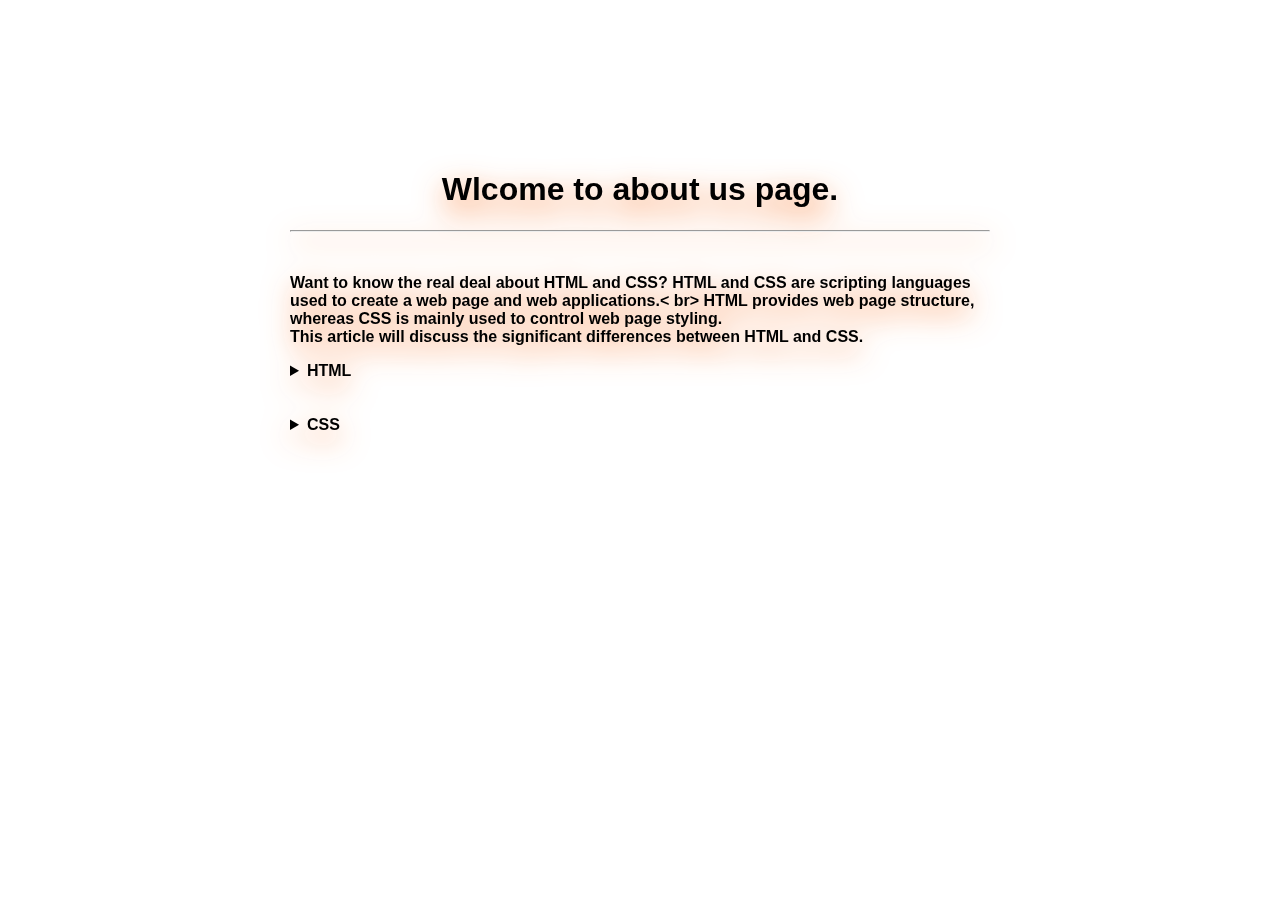
<file: about.html>
<html>
<head>
<style>
	body {
		font-family: arial;
		margin: 0;
		padding: 0;
		display: flex;
		justify-content: center;
		align-items: center;
		height: 100vh;
		
	
		}
	
	.main {
		
		padding: 19px;
		
		width: 700px;
		height: 600px;
		border-radius: 2px;
		filter: drop-shadow(1px 10px 15px rgba(250, 113, 33, 0.925));
	}
	@media screen and (max-width: 768px) {
		.main {
			width: 90%;
			height: 90%;
		}
	}
</style>
<meta charset="UTF-8">
<meta name="viewport" content="width=device-width, initial-scale=1.0">
</head>
<body>
<b>
<div class="main">
<h1 style="text-align:center;"> Wlcome to about us page.</h1>
<hr>
<br>
<p>
Want to know the real deal about HTML and CSS? HTML and CSS are scripting languages used to create a web page and web applications.<
br>
 HTML provides web page structure, whereas CSS is mainly used to control web page styling.<br>
 This article will discuss the significant differences between HTML and CSS.
<details>
<summary>HTML</summary>
<p>HyperText: HyperText or “text wrapped within a text.” is very similar to a hyperlink, but contains an underlying text which,<br>
 when clicked, initiates a redirection to a new webpage.
Markup language: A markup language needn’t be a programming language,<br>
 but helps in applying formatting and layout to a text document. <br>
 It helps create a more dynamic and interactive text content.
 </p>
 </details>
 <br>
 <br>

 
 <details>
 <summary>CSS</summary>
 <p>Casading Style Sheets, fondly referred to as CSS, is a simple design language intended to simplify the process<br>
 of making web pages presentable.CSS is designed to enable the separation of document content from document<br>
 presentation, including elements such as font, layout, and colors.<br>
The style definitions are usually saved in external .css files.</p>
</details>
</b>
</body>
</html>
</file>
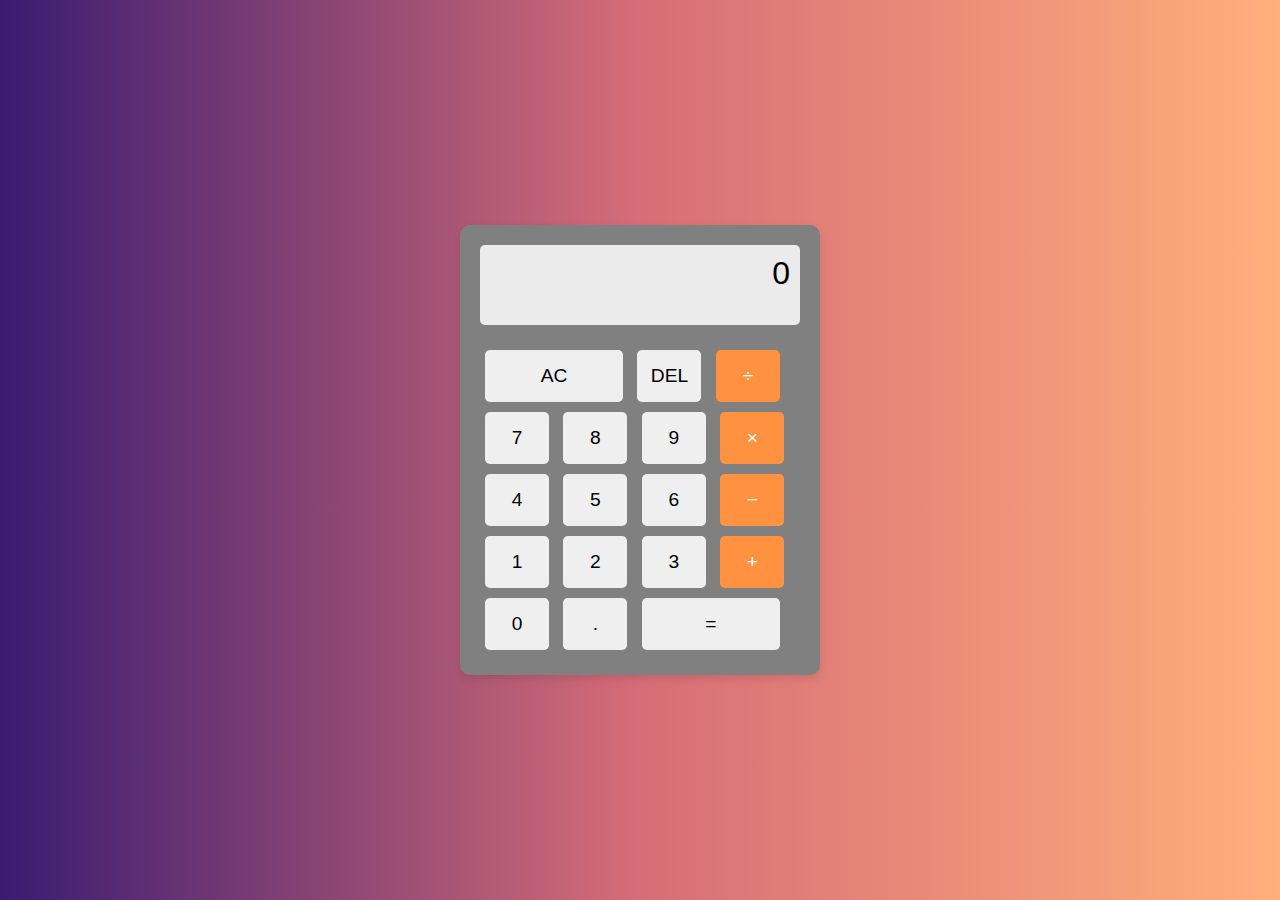
<file: calc.html>
<html>
    <head>
  <link rel="stylesheet" href="calc.css">
  <meta charset="UTF-8">
  <meta name="viewport" content="width=device-width, initial-scale=1.0">
</head>
<body>
  <div id="calculator">
    <div id="display">
      <div id="previous-operand"></div>
      <div id="current-operand">0</div>
    </div>
    <button class="span-two" id="clear">AC</button>
    <button id="delete">DEL</button>
    <button class="operation" id="divide">÷</button>

    <button class="number">7</button>
    <button class="number">8</button>
    <button class="number">9</button>
    <button class="operation" id="multiply">×</button>

    <button class="number">4</button>
    <button class="number">5</button>
    <button class="number">6</button>
    <button class="operation" id="subtract">−</button>

    <button class="number">1</button>
    <button class="number">2</button>
    <button class="number">3</button>
    <button class="operation" id="add">+</button>

    <button class="number">0</button>
    <button id="dot">.</button>
    <button id="equals" class="span-two">=</button>
  </div>
  <script src="calc.js"></script>
</body>
</html>
</file>
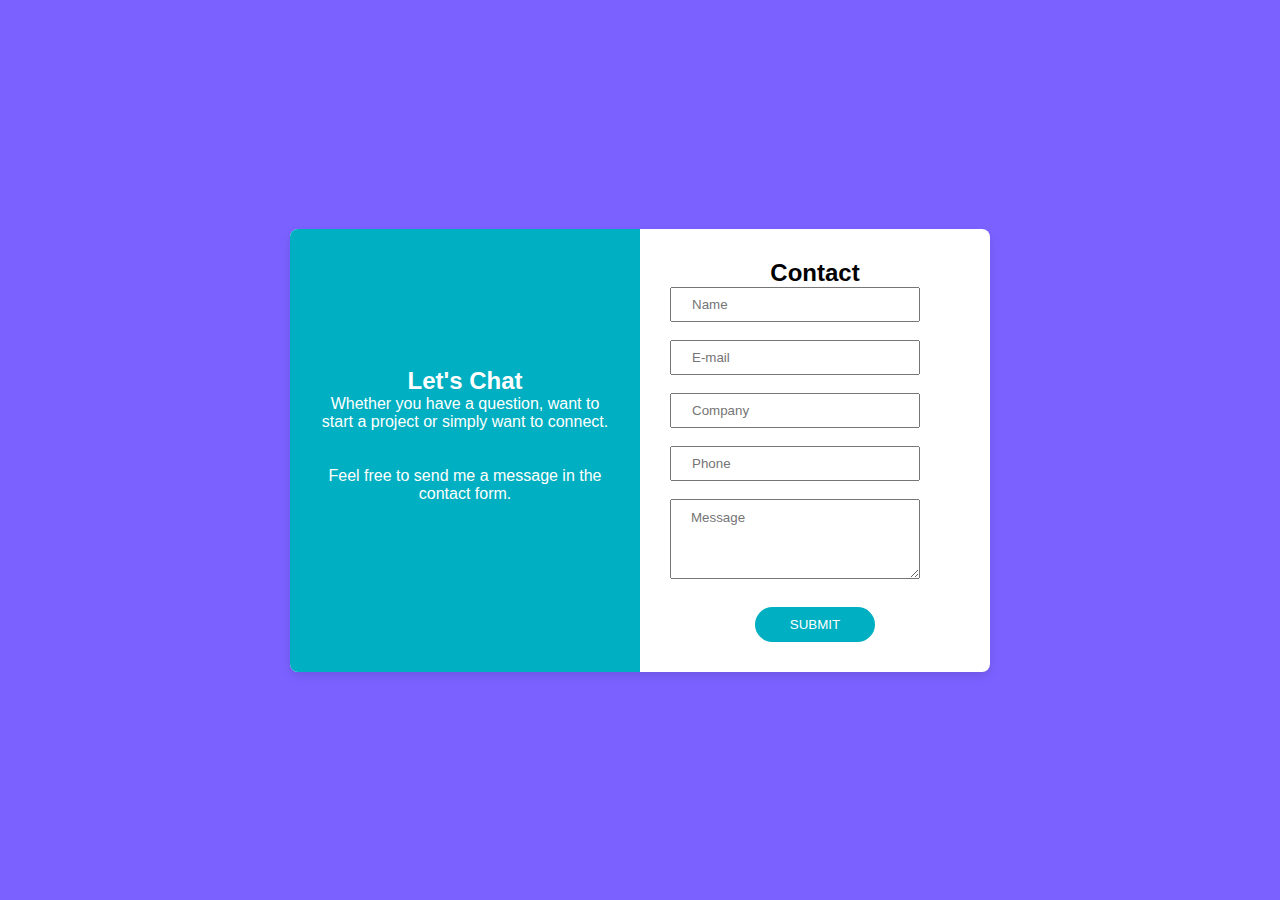
<file: contect.html>
<html>
<head>
<style>
* {
    margin: 0;
    padding: 0;
    box-sizing: border-box;
    font-family: Arial, sans-serif;
}

body {
    background-color: #7B61FF;
    display: flex;
    justify-content: center;
    align-items: center;
    height: 100vh;
}

.main {
    display: flex;
    width: 700px;
    background: white;
    border-radius: 8px;
    overflow: hidden;
    box-shadow: 0px 4px 10px rgba(0, 0, 0, 0.1);
}

.left-section {
    background-color: #00AFC1;
    color: white;
    padding: 30px;
    width: 50%;
}

.right-section {
    padding: 30px;
    width: 50%;
}
input[type="text"],
input[type="email"]
{
    color: black;
    height: 35px;
    width: 250px;
    padding: 10px 20px;
}

textarea{
    width: 250px;
    height: 80px;
    padding: 10px 20px ;
}
button {
    background-color: #00AFC1;
    color: white;
    padding: 10px;
    border: none;
    border-radius: 25px;
    margin-top: 10px;
    cursor: pointer;
    width: 120;
}

button:hover {
    background-color: #008C9E;
}
@media screen and (max-width: 768px) {
    .main {
        flex-direction: column;
        width: 90%;
    }
    .left-section, .right-section {
        width: 100%;
    }
    input[type="text"],
    input[type="email"],
    textarea {
        width: 100%;
    }
    
}
</style>
    <meta charset="UTF-" />
    <meta name="viewport" content="width=device-width, initial-scale=1.0" />
    <title>Contact Form</title>
</head>
<body>
    <div class="main">
        <div class="left-section">
		<br>
		<br>
		<br>
		<br>
		<br>
		<br>
		<center>
            <h2>Let's Chat</h2>
            <p>Whether you have a question, want to start a project or simply want to connect.</p>
			<br>
			<br>
            <p>Feel free to send me a message in the contact form.</p>
		</center>
        </div>
        <div class="right-section">
            <h2 style="text-align: center;">Contact</h2>
            <form>
               

                <input type="text" id="name" name="name" placeholder="Name" required />
                <br>
                <br>
              
                <input type="email" id="email" name="email"placeholder="E-mail" required/>
                <br>
                <br>
       
                <input type="text" id="company" name="company" placeholder="Company" required />
                <br>
                <Br>
                <input type="text" name="phone" placeholder="Phone" id="phone" maxlength="10" onclick="validatePhone()" required />
                <br>
                <br>
               
                <textarea id="message" name="message" placeholder="Message" required /></textarea>
                <br>
                <Br>
                    <center>
                <button type="submit">SUBMIT</button>
            </center>
            </form>
        </div>
    </div>
   
    </script>
</body>
</html>
</file>
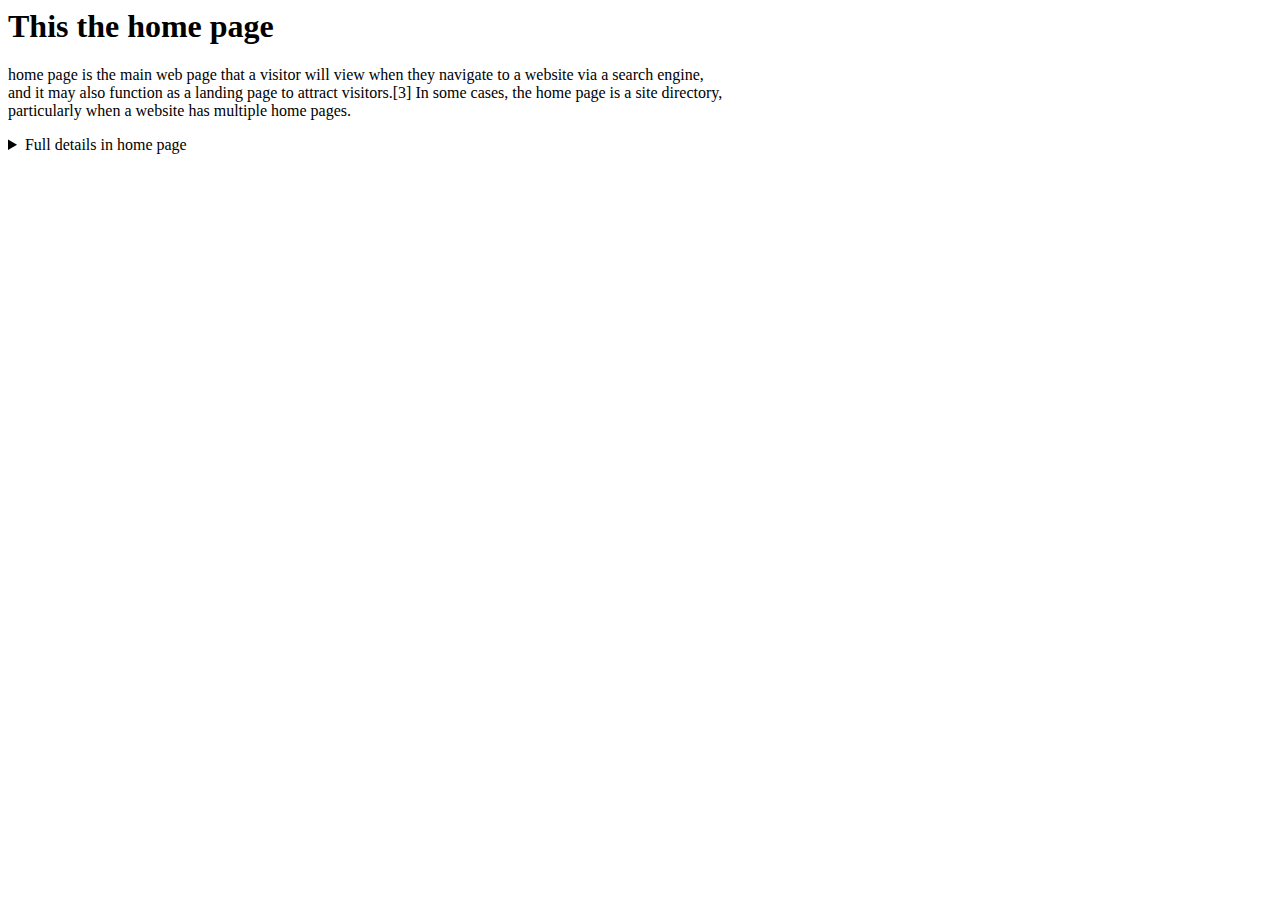
<file: home.html>
<html>
    <style>
        @media screen and (max-width: 768px) {
            h1 {
                font-size: 24px;
            }
            
        }
    </style>
    <head>
        <meta charset="UTF-8">
        <meta name="viewport" content="width=device-width, initial-scale=1.0">
    </head>
<body>
<h1>
This the home page</h1>

<p> home page is the main web page that a visitor will view when they navigate to a website via a search engine,<br>
 and it may also function as a landing page to attract visitors.[3] In some cases, the home page is a site directory,<br>
 particularly when a website has multiple home pages.<br>
<details>
<summary>
Full details in home page
</summary>
Good home page design is usually a high priority for a website;<br>
 for example, a news website may curate headlines and first paragraphs of top stories,<br>
 with links to full articles.[5][6] According to Homepage Usability,<br>
 the home page is the "most important page on any website" and receives the most views of any page.<br>
 A poorly designed home page can overwhelm and deter visitors from the site.<br>
One important use of home pages is communicating the identity and value of a company.<br>
</details>
</p>
</file>
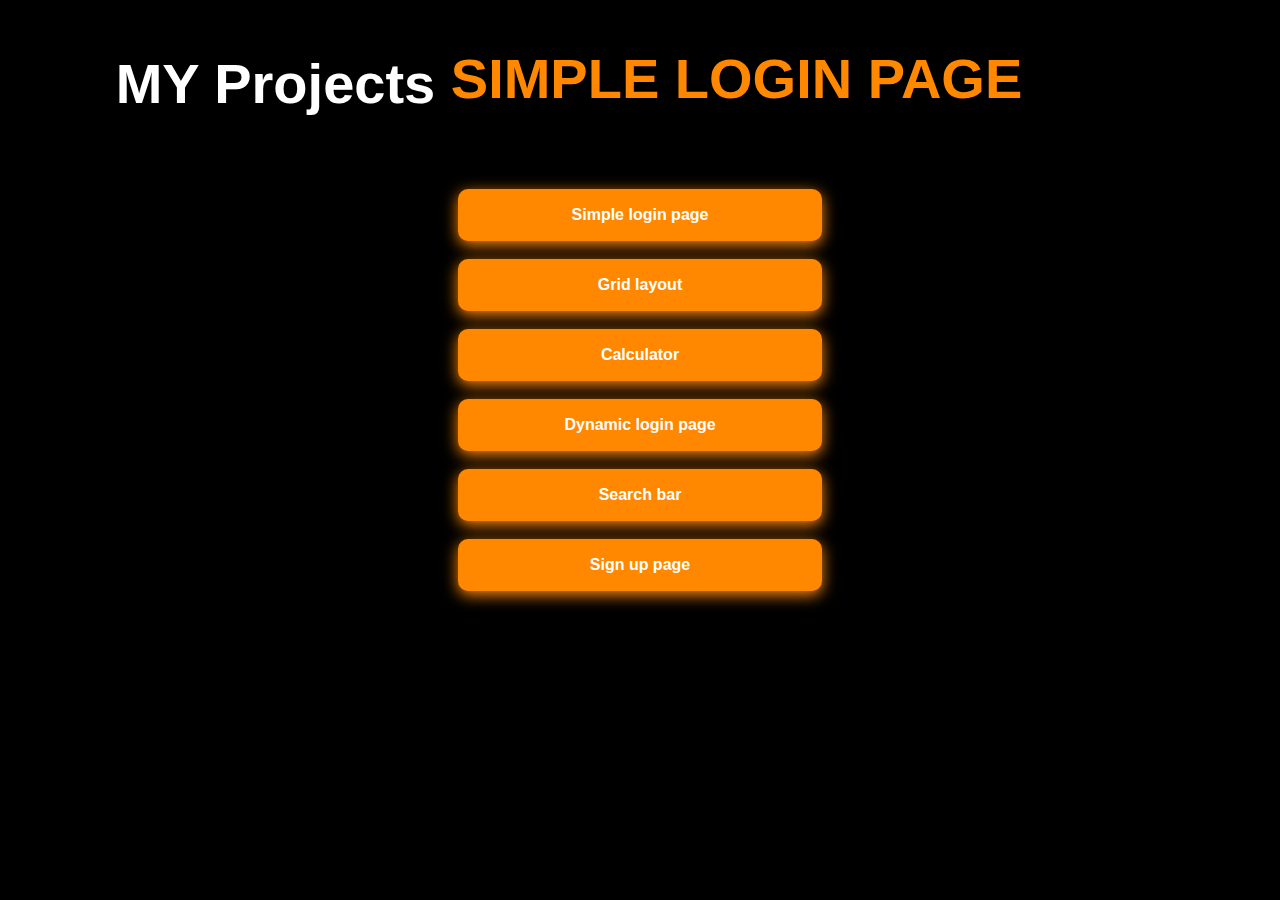
<file: projects.html>
<html>
    <head>
        <style>
            body {
                background: black;
                font-family: Arial, sans-serif;
                display: flex;
                flex-direction: column;
                align-items: center;
                justify-content: center;
            
            }
            .button{
                 text-align: center;
                width: 350px;
                background: #ff8800;
                border: 2px solid #ff8800;
                padding: 15px 5px;
                border-radius: 10px;
                font-weight: bold;
                text-decoration: none;
                box-shadow: 0 4px 15px #ff8800;
                transition: all 0.3s ease;
                cursor: pointer;
            }
            .button a {
                color: white;
                text-decoration: none;
            }
            .button:hover {

                border: 2px solid #ff8800;
                box-shadow: 0 6px 20px #ff8800;
                transform: translateY(-2px);
            }
            h1 {
                font-size: 3.5em;
                color: white;
            }
            h1 > span {
                position: relative;
                display: inline-block;
                color: #ff8800;
                height: 1.25em;
                vertical-align: bottom;
                overflow: hidden;
            }
            h1 > span > span {
                display: block;
                animation: animateWords 5s infinite ease;
            }
            @keyframes animateWords {
                0% {transform: translateY(0%);}
                25% {transform: translateY(-100%);}
                50% {transform: translateY(-200%);}
                75% {transform: translateY(-300%);}
                100% {transform: translateY(-400%);}
                
            }
            @media screen and (max-width: 768px) {
                h1 {
                    font-size: 2.5em;
                }
                .button {
                    width: 90%;
                }
                
            }
        </style>
        <meta charset="UTF-8">
        <meta name="viewport" content="width=device-width, initial-scale=1.0">
        <title>My Projects</title>
    </head>
    <header>
                <h1>
            MY Projects
            <span>
                <span>SIMPLE LOGIN PAGE</span>
                <span>PRINTREST GRID LAYOUT</span>
                <span>CALCULATOR</span>
                <span>DYANAMIC LOGIN PAGE</span>
                <span>SEARCH    BAR</span>
                <span>SIGN UP PAGE</span>
            </span>
            </header>
            <br>
            <br>
            
    <body>
        
        <div class="button">
        <a target="_blank"  href="login.html">Simple login page</a>
        </div>
        <br>

        <div class="button">
        <a target="_blank"  href="grid.html">Grid layout</a>
        </div>
        <br>
        
        <div class="button">
        <a target="_blank" href="calc.html">Calculator</a>
        </div>
        <br>
        
        <div class="button">
        <a target="_blank" href="login2.html">Dynamic login page</a>
        </div>
        <br>
        
        <div class="button">
        <a target="_blank" href="searchbar.html">Search bar</a>
        </div>
        <br>
        <div class="button">
         <a target="_blank" href="signup.html">Sign up page</a>
            </div>
        </body>

    
</html>
</file>
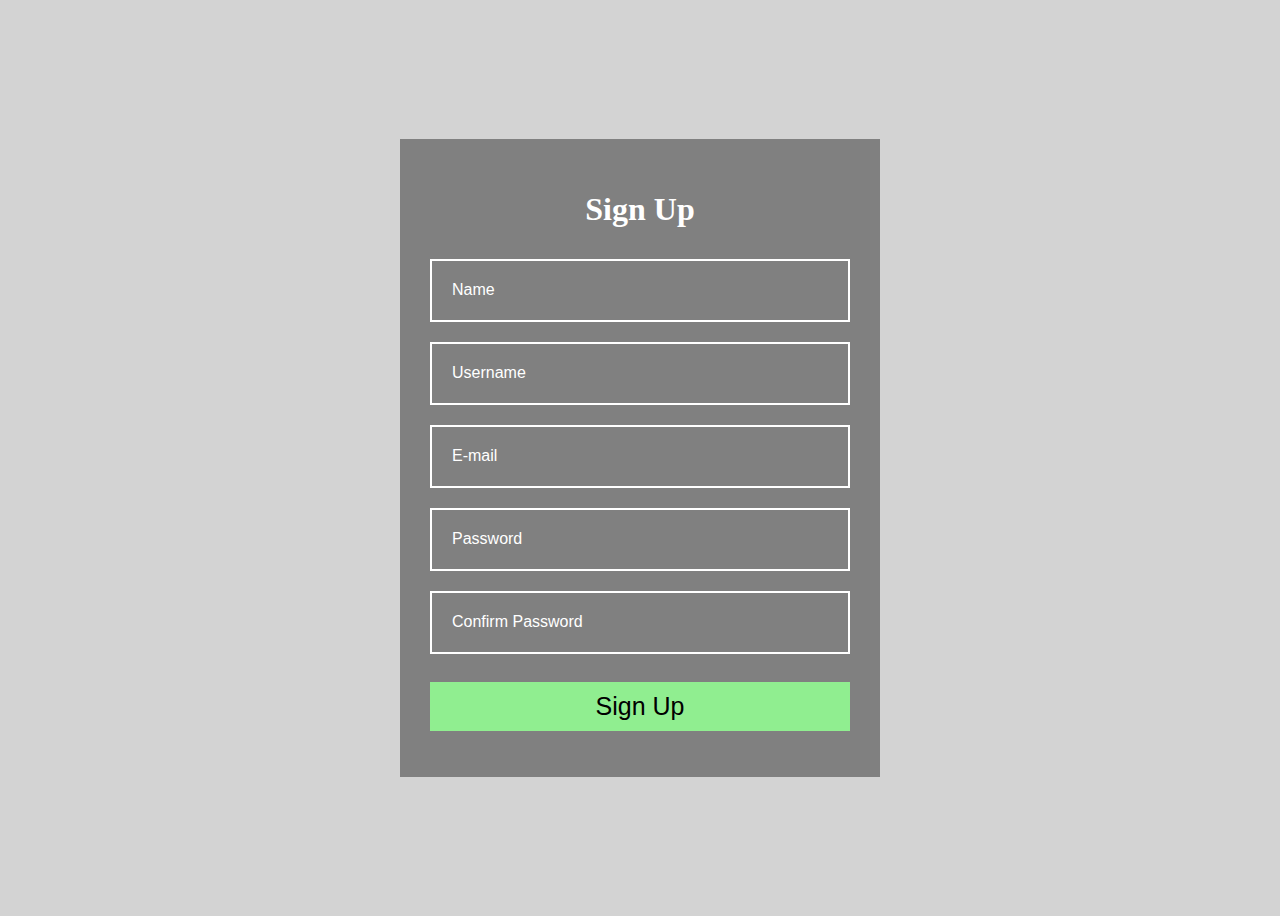
<file: signup.html>
<html>
<head>
<style>
body {
	display: flex;
	justify-content: center;
	align-items: center;
	min-height: 100vh;
	background-color: lightgray;
	}
	
.main {
		width: 420px;
		color: white;
		padding: 30px;
		background-color: gray;
		}
 ::placeholder {
 color: white;

 	}

	
.input-box input {
		width: 100%;
		height: 7%;
        margin: 10 0;
		background: transparent;
		color: white;
		border: 2px solid white;
		font-size: 16px;
		color: white;
		padding: 20px 45px 20px 20px;
}

.input-box input:hover {
	background-color: lightgray;
}

 button {
		  width: 100%;
		  font-size: 25px;
		  font-weight: 500;
		  padding: 10px;
		  color: black;
		  background: white;
		  border: none;
		  cursor: pointer;
		  background-color: lightgreen;
}

button:hover {
	background-color: blue;
}
@media screen and (max-width: 768px) {
	.main {
		width: 80%;
	}
	
}
</style>
<meta charset="UTF-8">
<meta name="viewport" content="width=device-width, initial-scale=1.0">
</head>
<body>
<div class="main">
<form>
<h1 style="text-align:center;">Sign Up</h1>

<div class="input-box">
<input type="text" placeholder="Name" required />
</div>



<div class="input-box">
<input type="text" placeholder="Username" required />
</div>


<div class="input-box">
<input type="text" id="text" name="text" placeholder="E-mail" required />
</div>

<div class="input-box">
<input type="password" id="password" name="password" placeholder="Password" required />
</div>

<div class="input-box">
<input type="password" id="password" name="password" placeholder="Confirm Password" required />
</div>
<br>

<button type="submit" class="button">Sign Up</button>
</div>
</form>
</body>
</html>
</file>
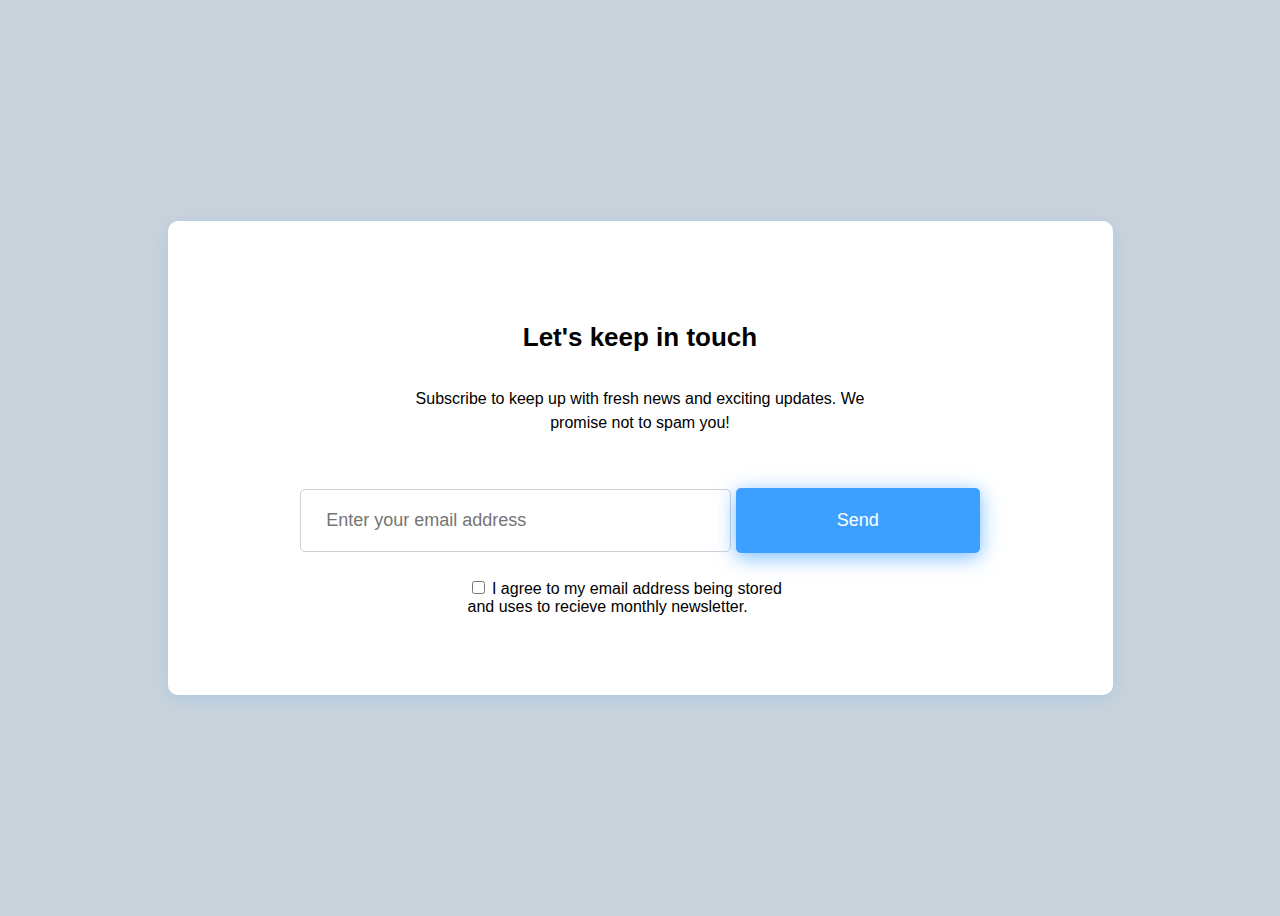
<file: sub.html>
<html>
<head>
<style>
body {
  background: #CAD3DB;
  display: flex;
  justify-content: center;
  align-items: center;
  height: 100vh;
  font-family: 'Mulish', sans-serif;
}

.subscribe {
  display: flex;
  flex-direction: column;
  align-items: center;
  justify-content: center;
  background: white;
  width: 945px;
  height: 474px;
  border-radius: 10px;
  box-shadow: 0 4px 20px rgba(61, 159, 255, 0.2)
}


.subscribe__title {
  font-weight: bold;
  font-size: 26px;
  margin-bottom: 18px;
}

.subscribe__copy {
  max-width: 450px;
  text-align: center;
  margin-bottom: 53px;
  line-height: 1.5;
}

.form {
  margin-bottom: 25px;
}

.form__email {
  padding: 20px 25px;
  border-radius: 5px;
  border: 1px solid #CAD3DB;
  width: 431px;
  font-size: 18px;
  color: #0F121F;
}

.form__email:focus {
  outline: 1px solid #3D9FFF;
}

.form__button {
  background: #3D9FFF;
  padding: 10px;
  border: none;
  width: 244px;
  height: 65px;
  border-radius: 5px;
  font-size: 18px;
  color: white;
  box-shadow: 0 4px 20px rgba(61, 159, 255, 0.7);
}

.form__button:hover {
  box-shadow: 0 10px 20px rgba(61, 159, 255, 0.7);
}

.notice {
  width: 345px;
}
 @media (max-width: 768px) {
            body {
                overflow-x: hidden;
            }
            .subscribe {
                width: 90%;
                height: auto;
                padding: 20px;
            }
            .form__button{
              width: 100%;
            }
        }
</style>
<meta charset="UTF-8">
<meta name="viewport" content="width=device-width, initial-scale=1.0">
</head>
<body>
<div class="subscribe">
  <h2 class="subscribe__title">Let's keep in touch</h2>
  <p class="subscribe__copy">Subscribe to keep up with fresh news and exciting updates. We promise not to spam you!</p>
  <div class="form">
    <input type="email" class="form__email" placeholder="Enter your email address" />
    <button class="form__button">Send</button>
  </div>
  <div class="notice">
    <input type="checkbox">
    <span class="notice__copy">I agree to my email address being stored and uses to recieve monthly newsletter.</span>
  </div>
</div>
</body>
</html>
</file>
<file: calc.css>
body {
  font-family: Arial, sans-serif;
  display: flex;
   justify-content: center; 
   align-items: center;
  height: 100vh; margin: 0;
  background: linear-gradient(to right, #3a1c71, #d76d77, #ffaf7b);
}

#calculator {
  background: gray;
  border-radius: 10px;
  box-shadow: 0 4px 8px rgba(0,0,0,0.1);
  width: 320px; padding: 20px;
}

#display {
  background: #ebebeb;
   border-radius: 5px;
  padding: 10px;
  text-align: right;
  margin-bottom: 20px;
  min-height: 60px;
}


#current-operand {
  font-size: 2em;
}

button {
  width: 20%;
   padding: 15px 0;
    margin: 5px;
  font-size: 1.2em;
   border: none; 
   border-radius: 5px;
  cursor: pointer;
   transition: background-color 0.3s;
}

button:hover {
  background-color: #d4d4d4;
}

button.operation {
  background-color: #fe9241; color: white;
}
button.operation:hover {
  background-color: #ffab62;
}
button.span-two {
  width: calc(40% + 10px);
}
</file>
